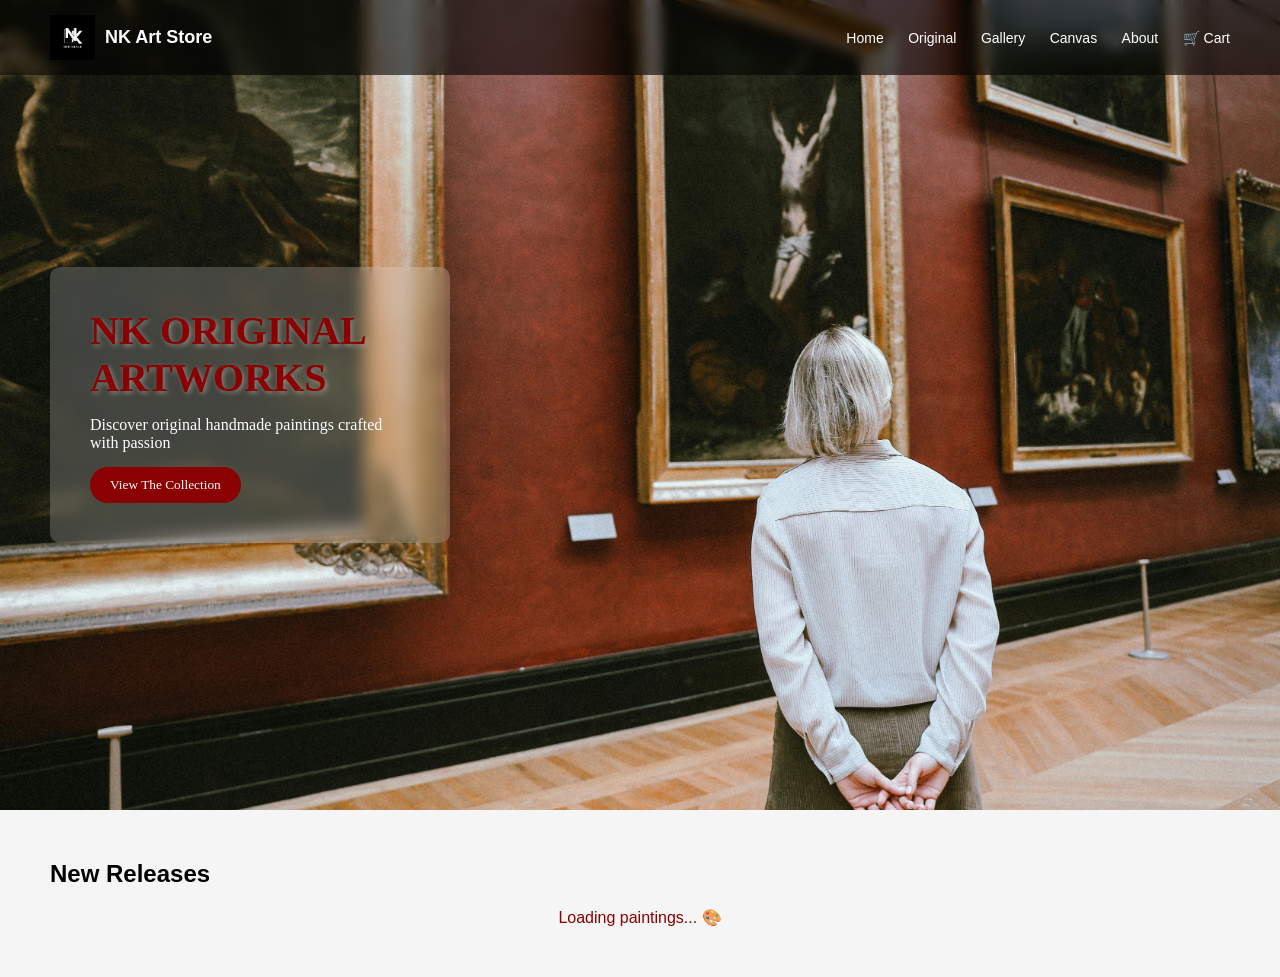
<file: index.html>
<!DOCTYPE html>
<html lang="en">
<head>
  <meta charset="UTF-8">
  <title>NK Art Store</title>
  <link rel="stylesheet" href="style.css">
</head>
<body>

<!-- Navbar -->
<header class="navbar">
  <div class="logo">
    <img src="Black and White Modern Personal Logo.png" alt="NK Art Logo">
  </div>
  <nav>
    <a href="index.html">Home</a>
    <a href="original.html">Original</a>
    <a href="gallery.html">Gallery</a>
    <a href="canvas.html">Canvas</a>
    <a href="about.html">About</a>
    <a href="cart.html">🛒 Cart</a>
  </nav>
</header>

<!-- Hero Section -->
<section class="hero">
  <div class="overlay">
    <h1>NK ORIGINAL<br>ARTWORKS</h1>
    <p id="typing-text"></p>
    <button onclick="window.location.href='original.html'">
      View The Collection
    </button>
  </div>
</section>

<!-- Products Section -->
<section class="products">
  <h2>New Releases</h2>
  <div class="product-grid" id="homeGallery">
    <p style="text-align:center; color:darkred;">
      Loading paintings... 🎨
    </p>
  </div>
</section>

<script src="script.js"></script>

<script>
  /* API SE PAINTINGS LOAD KARO */
  function loadHomePaintings() {
    fetch('http://localhost:8081/api/paintings')
            .then(res => res.json())
            .then(paintings => {
              const grid = document.getElementById('homeGallery');

              if(paintings.length === 0) {
                grid.innerHTML = '<p style="text-align:center">Koi painting nahi!</p>';
                return;
              }

              // Sirf pehli 3 paintings dikhao home page pe
              const first3 = paintings.slice(0, 3);

              grid.innerHTML = first3.map(p => `
      <div class="card">
        <img src="${p.imageUrl}" alt="${p.title}">
        <div class="card-info">
          <p>${p.title}</p>
          <span>₹${p.price}</span>
        </div>
        <button onclick="addToCart('${p.title}', ${p.price})">
          Add to Cart 🛒
        </button>
      </div>
    `).join('');
            })
            .catch(err => console.log('Error:', err));
  }

  loadHomePaintings();
</script>

</body>
</html>
</file>
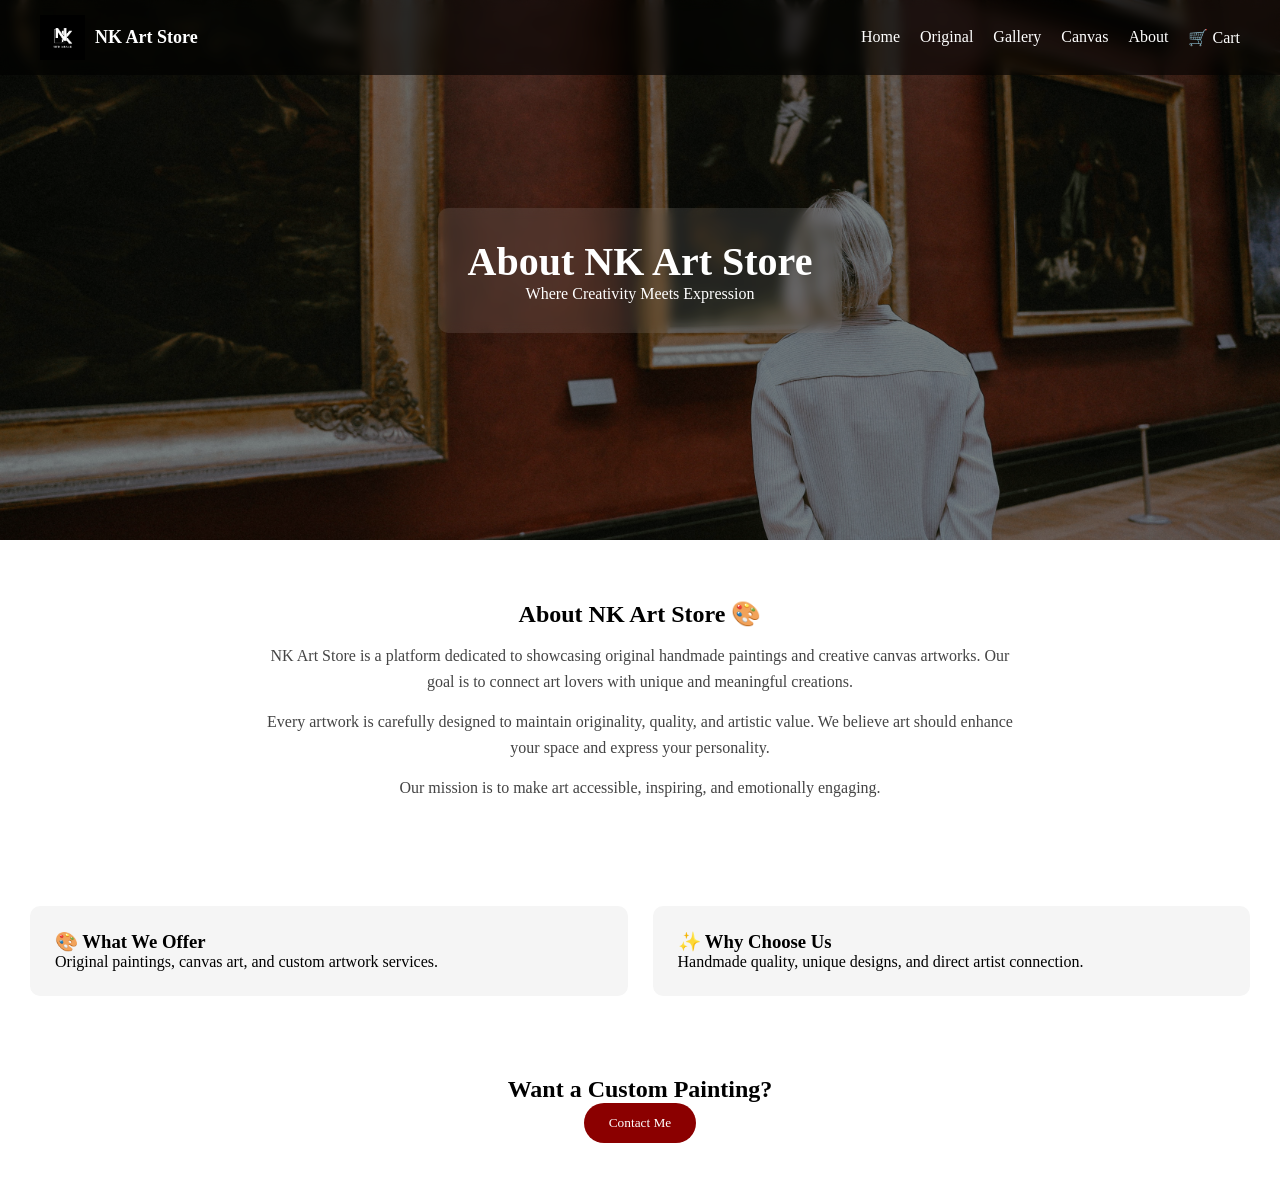
<file: about.html>
<!DOCTYPE html>
<html lang="en">
<head>
<meta charset="UTF-8">
<meta name="viewport" content="width=device-width, initial-scale=1.0">
<title>About - NK Art Store</title>

<style>

/* RESET */
* {
  margin: 0;
  padding: 0;
  box-sizing: border-box;
  font-family:"Lucida Bright";
}

img {
  max-width: 100%;
  height: auto;
}

/* LOGO */
.logo {
  display: flex;
  align-items: center;
}

.logo img {
  width: 45px;
  margin-right: 10px;
}

.logo::after {
  content: "NK Art Store";
  font-size: 18px;
  font-weight: bold;
  color: white;
}

/* NAVBAR */
.navbar {
  position: fixed;
  top: 0;
  width: 100%;
  display: flex;
  justify-content: space-between;
  align-items: center;
  padding: 15px 40px;
  background: rgba(0,0,0,0.6);
  backdrop-filter: blur(6px);
  color: white;
  z-index: 1000;
}

/* NAV LINKS */
.nav-links {
  display: flex;
}

.nav-links a {
  color: white;
  margin-left: 20px;
  text-decoration: none;
  transition: 0.3s;
}

.nav-links a:hover {
  color: red;
}

/* HAMBURGER */
.menu-toggle {
  display: none;
  font-size: 25px;
  cursor: pointer;
}

/* MOBILE NAV */
@media (max-width: 768px){

  .menu-toggle {
    display: block;
  }

  .nav-links {
    position: absolute;
    top: 70px;
    left: 0;
    width: 100%;
    background: black;
    flex-direction: column;
    display: none;
  }

  .nav-links a {
    padding: 15px;
    border-top: 1px solid #333;
    margin: 0;
  }

  .nav-links.show {
    display: flex;
  }
}

/* HERO */
.hero {
  height: 60vh;
  background: url('heroBG.jpg') center/cover;
  display: flex;
  align-items: center;
  justify-content: center;
  position: relative;
}

.hero::before {
  content: "";
  position: absolute;
  width: 100%;
  height: 100%;
  background: rgba(0,0,0,0.5);
}

.hero-text {
  position: relative;
  color: white;
  text-align: center;
  background: rgba(255,255,255,0.1);
  padding: 30px;
  border-radius: 10px;
  backdrop-filter: blur(6px);
}

.hero-text h1 {
  font-size: 2.5rem;
}

/* ABOUT */
.about {
  padding: 60px 20px;
  text-align: center;
}

.about p {
  max-width: 750px;
  margin: 15px auto;
  color: #444;
  line-height: 1.6;
}

/* GRID */
.grid {
  display: grid;
  grid-template-columns: repeat(2, 1fr);
  gap: 25px;
  padding: 30px;
}

.box {
  background: #f5f5f5;
  padding: 25px;
  border-radius: 10px;
  transition: 0.3s;
}

.box:hover {
  transform: translateY(-5px);
}

/* CTA */
.cta {
  text-align: center;
  padding: 50px 20px;
}

.cta button {
  padding: 12px 25px;
  background: darkred;
  color: white;
  border: none;
  cursor: pointer;
  border-radius: 20px;
}

.cta button:hover {
  background: black;
}

/* RESPONSIVE */
@media (max-width: 768px) {

  .grid {
    grid-template-columns: 1fr;
  }

  .hero-text h1 {
    font-size: 1.8rem;
  }
}

</style>
</head>

<body>

<!-- NAVBAR -->
<header class="navbar">

  <div class="logo">
    <img src="Black and White Modern Personal Logo.png">
  </div>

  <div class="menu-toggle" onclick="toggleMenu()">☰</div>

  <nav class="nav-links" id="navLinks">
    <a href="index.html">Home</a>
    <a href="original.html">Original</a>
    <a href="gallery.html">Gallery</a>
    <a href="canvas.html">Canvas</a>
    <a href="about.html">About</a>
    <a href="cart.html">🛒 Cart</a>
  </nav>

</header>

<!-- HERO -->
<div class="hero">
  <div class="hero-text">
    <h1>About NK Art Store</h1>
    <p>Where Creativity Meets Expression</p>
  </div>
</div>

<!-- ABOUT -->
<div class="about">
  <h2>About NK Art Store 🎨</h2>

  <p>
    NK Art Store is a platform dedicated to showcasing original handmade paintings and creative canvas artworks.
    Our goal is to connect art lovers with unique and meaningful creations.
  </p>

  <p>
    Every artwork is carefully designed to maintain originality, quality, and artistic value.
    We believe art should enhance your space and express your personality.
  </p>

  <p>
    Our mission is to make art accessible, inspiring, and emotionally engaging.
  </p>
</div>

<!-- GRID -->
<div class="grid">

  <div class="box">
    <h3>🎨 What We Offer</h3>
    <p>Original paintings, canvas art, and custom artwork services.</p>
  </div>

  <div class="box">
    <h3>✨ Why Choose Us</h3>
    <p>Handmade quality, unique designs, and direct artist connection.</p>
  </div>

</div>

<!-- CTA -->
<div class="cta">
  <h2>Want a Custom Painting?</h2>
  <button onclick="contact()">Contact Me</button>
</div>

<script>

/* NAV TOGGLE */
function toggleMenu(){
  document.getElementById("navLinks").classList.toggle("show");
}

/* CTA */
function contact(){
  alert("Contact me for custom artwork!");
}

</script>

</body>
</html>
</file>
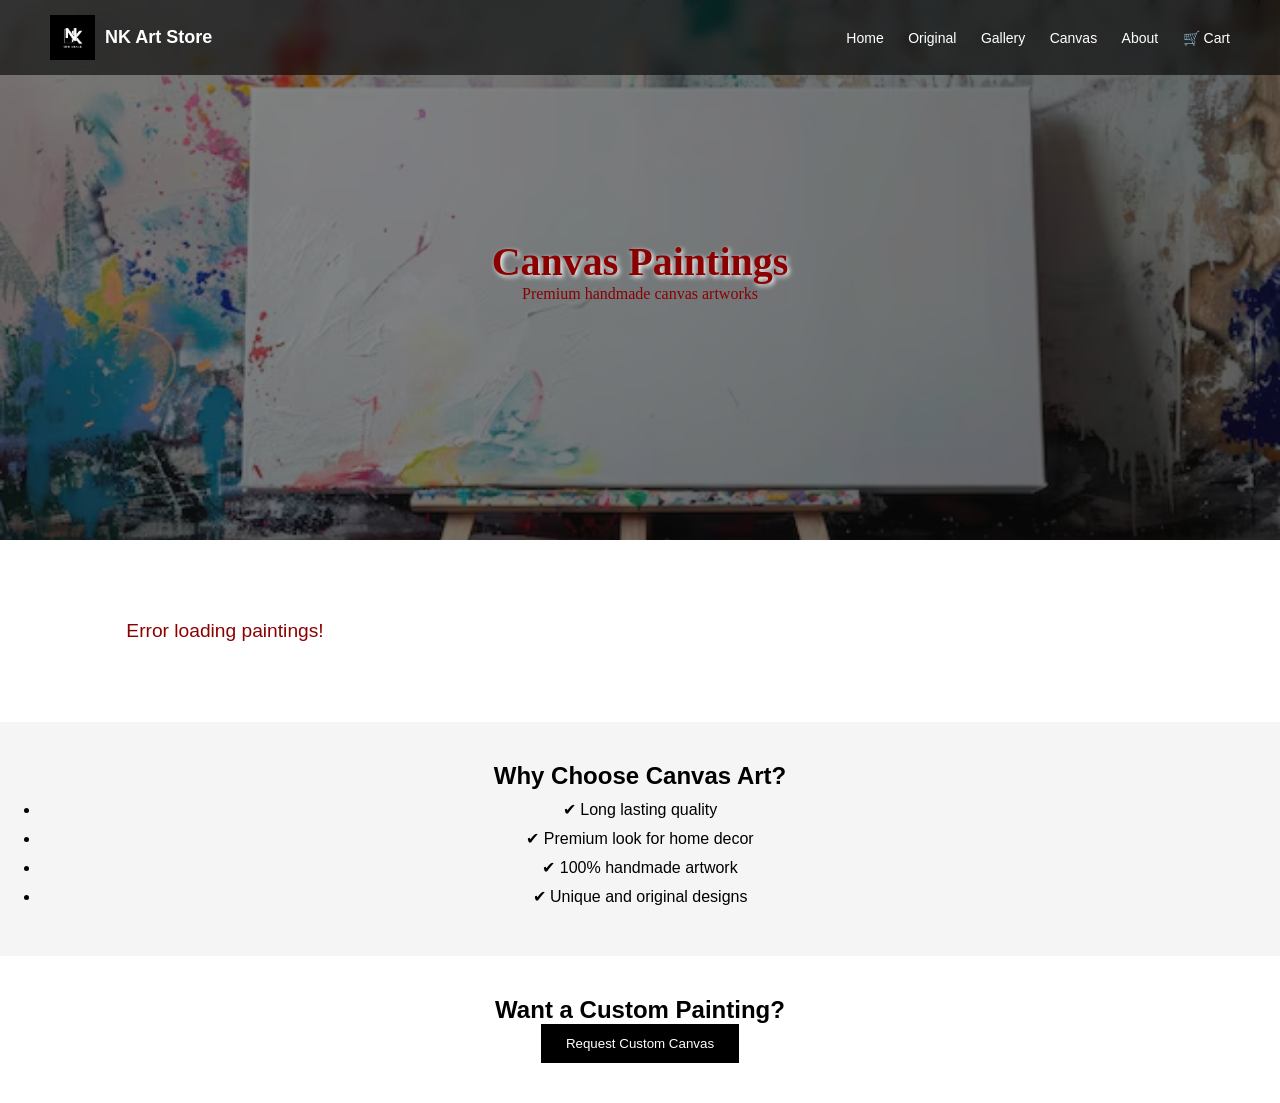
<file: canvas.html>
<!DOCTYPE html>
<html lang="en">
<head>
  <meta charset="UTF-8">
  <meta name="viewport" content="width=device-width, initial-scale=1.0">
  <title>Canvas Paintings</title>

  <style>
    * {
      margin: 0;
      padding: 0;
      box-sizing: border-box;
      font-family: Arial;
    }

    img { max-width: 100%; height: auto; }

    .logo { display: flex; align-items: center; }
    .logo img { width: 45px; margin-right: 10px; }
    .logo::after {
      content: "NK Art Store";
      font-size: 18px;
      font-weight: bold;
      color: white;
    }

    .navbar {
      position: fixed;
      top: 0;
      width: 100%;
      display: flex;
      justify-content: space-between;
      align-items: center;
      padding: 15px 50px;
      background: rgba(0,0,0,0.6);
      backdrop-filter: blur(6px);
      color: white;
      z-index: 1000;
    }

    .navbar nav a {
      color: white;
      margin-left: 20px;
      text-decoration: none;
      font-size: 14px;
      transition: all 0.3s ease;
    }

    .navbar nav a:hover { color: #f7110d; }

    .header {
      height: 60vh;
      background: url('bgcanva.avif') center/cover no-repeat;
      display: flex;
      justify-content: center;
      align-items: center;
      position: relative;
    }

    .header::before {
      content: "";
      position: absolute;
      width: 100%;
      height: 100%;
      background: rgba(15,15,15,0.5);
    }

    .overlay-text { position: relative; text-align: center; }

    .overlay-text h1 {
      color: darkred;
      font-size: 2.5rem;
      font-family: "Lucida Bright";
      text-shadow: 2px 2px 5px white;
    }

    .overlay-text p {
      color: #8b0000;
      font-family: "Lucida Bright";
    }

    .gallery {
      display: grid;
      grid-template-columns: repeat(3, 1fr);
      gap: 25px;
      padding: 30px;
    }

    .card {
      border: 1px solid #ddd;
      border-radius: 10px;
      overflow: hidden;
      text-align: center;
      padding-bottom: 15px;
      transition: 0.3s;
    }

    .card:hover { transform: translateY(-5px); }

    .card img { height: 220px; object-fit: cover; width: 100%; }

    .card h3 { margin-top: 10px; }

    .card p { color: darkred; margin: 5px 0; }

    .card button {
      padding: 8px 15px;
      background: darkred;
      color: white;
      border: none;
      border-radius: 20px;
      cursor: pointer;
      transition: 0.3s;
    }

    .card button:hover {
      background: #8b0000;
      transform: translateY(-2px);
    }

    .why {
      background: #f5f5f5;
      padding: 40px;
      text-align: center;
    }

    .why li { margin: 10px 0; }

    .custom { text-align: center; padding: 40px; }

    .custom button {
      padding: 12px 25px;
      background: black;
      color: white;
      border: none;
      cursor: pointer;
    }

    .loading {
      text-align: center;
      padding: 50px;
      color: darkred;
      font-size: 1.2rem;
    }

    @media (max-width: 992px) {
      .gallery { grid-template-columns: repeat(2, 1fr); }
    }

    @media (max-width: 600px) {
      .navbar { flex-direction: column; align-items: flex-start; }
      .gallery { grid-template-columns: 1fr; }
    }
  </style>
</head>

<body>

<!-- NAVBAR -->
<header class="navbar">
  <div class="logo">
    <img src="Black and White Modern Personal Logo.png">
  </div>
  <nav>
    <a href="index.html">Home</a>
    <a href="original.html">Original</a>
    <a href="gallery.html">Gallery</a>
    <a href="canvas.html">Canvas</a>
    <a href="about.html">About</a>
    <a href="cart.html">🛒 Cart</a>
  </nav>
</header>

<!-- HEADER -->
<div class="header">
  <div class="overlay-text">
    <h1>Canvas Paintings</h1>
    <p>Premium handmade canvas artworks</p>
  </div>
</div>

<!-- GALLERY — API se load hoga! -->
<div class="gallery" id="canvasGallery">
  <p class="loading">Loading paintings... 🎨</p>
</div>

<!-- WHY -->
<div class="why">
  <h2>Why Choose Canvas Art?</h2>
  <ul>
    <li>✔ Long lasting quality</li>
    <li>✔ Premium look for home decor</li>
    <li>✔ 100% handmade artwork</li>
    <li>✔ Unique and original designs</li>
  </ul>
</div>

<!-- CUSTOM -->
<div class="custom">
  <h2>Want a Custom Painting?</h2>
  <button onclick="orderNow()">Request Custom Canvas</button>
</div>

<script>

  const API_URL = 'http://localhost:8081';

  function orderNow(){
    alert("Contact via WhatsApp for custom order!");
  }

  /* API SE CANVAS PAINTINGS LOAD KARO */
  function loadCanvasPaintings() {
    fetch(`${API_URL}/api/paintings/category/canvas`)
            .then(res => res.json())
            .then(paintings => {
              const gallery = document.getElementById('canvasGallery');

              if(paintings.length === 0) {
                gallery.innerHTML = '<p class="loading">Koi painting nahi mili!</p>';
                return;
              }

              gallery.innerHTML = paintings.map(p => `
      <div class="card">
        <img src="${p.imageUrl}" alt="${p.title}">
        <h3>${p.title}</h3>
        <p>₹${p.price}</p>
        <p>${p.description}</p>
        <button onclick="addToCart('${p.title}', ${p.price})">
          Add to Cart 🛒
        </button>
      </div>
    `).join('');
            })
            .catch(err => {
              document.getElementById('canvasGallery').innerHTML =
                      '<p class="loading">Error loading paintings!</p>';
              console.log('Error:', err);
            });
  }

  /* ADD TO CART */
  function addToCart(name, price) {
    fetch(`${API_URL}/api/cart`, {
      method: 'POST',
      headers: { 'Content-Type': 'application/json' },
      body: JSON.stringify({
        paintingName: name,
        price: price
      })
    })
            .then(res => res.json())
            .then(() => {
              alert(name + " added to cart 🛒");
            })
            .catch(err => {
              console.log('Error:', err);
              alert("Error! Console check karo!");
            });
  }

  loadCanvasPaintings();

</script>
</body>
</html>
</file>
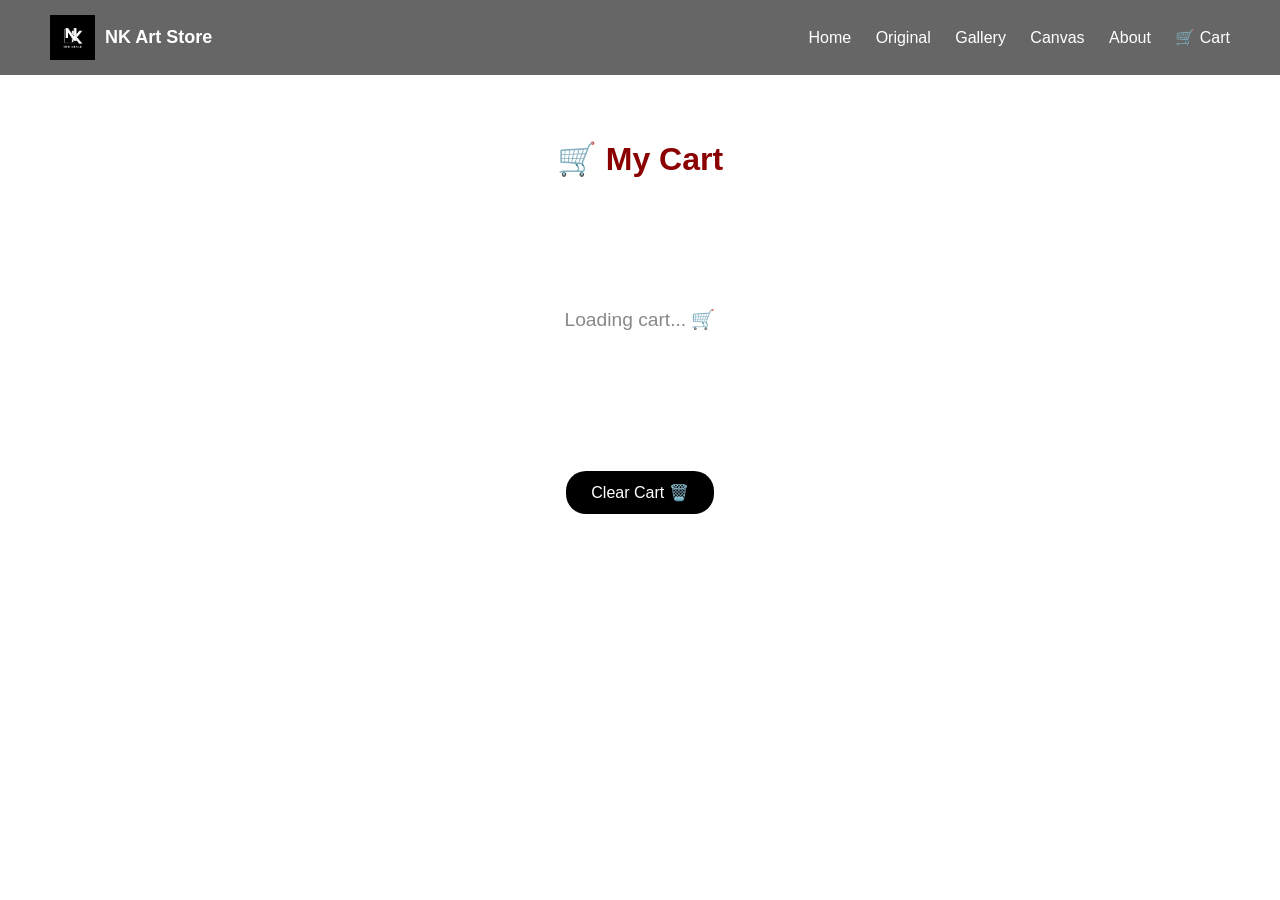
<file: cart.html>
<!DOCTYPE html>
<html lang="en">
<head>
    <meta charset="UTF-8">
    <meta name="viewport" content="width=device-width, initial-scale=1.0">
    <title>Cart - NK Art Store</title>

    <style>
        * {
            margin: 0;
            padding: 0;
            box-sizing: border-box;
            font-family: Arial;
        }

        .logo { display: flex; align-items: center; }
        .logo img { width: 45px; margin-right: 10px; }
        .logo::after {
            content: "NK Art Store";
            font-size: 18px;
            font-weight: bold;
            color: white;
        }

        .navbar {
            position: fixed;
            top: 0;
            width: 100%;
            display: flex;
            justify-content: space-between;
            align-items: center;
            padding: 15px 50px;
            background: rgba(0,0,0,0.6);
            backdrop-filter: blur(6px);
            color: white;
            z-index: 1000;
        }

        .navbar nav a {
            color: white;
            margin-left: 20px;
            text-decoration: none;
            transition: 0.3s;
        }

        .navbar nav a:hover { color: #f7110d; }

        .header {
            text-align: center;
            padding: 40px;
            margin-top: 100px;
        }

        .header h1 { color: darkred; font-size: 2rem; }

        .cart-container {
            max-width: 800px;
            margin: 20px auto;
            padding: 20px;
        }

        .cart-item {
            display: flex;
            justify-content: space-between;
            align-items: center;
            background: #f9f9f9;
            padding: 15px 20px;
            margin: 10px 0;
            border-radius: 10px;
            border: 1px solid #ddd;
        }

        .cart-item h3 { color: #333; }
        .cart-item p { color: darkred; font-weight: bold; }

        .remove-btn {
            padding: 8px 15px;
            background: darkred;
            color: white;
            border: none;
            border-radius: 20px;
            cursor: pointer;
            transition: 0.3s;
        }

        .remove-btn:hover { background: black; }

        .total-section {
            text-align: right;
            padding: 20px;
            max-width: 800px;
            margin: 0 auto;
            font-size: 1.3rem;
            font-weight: bold;
            color: darkred;
        }

        .clear-btn {
            display: block;
            margin: 10px auto;
            padding: 12px 25px;
            background: black;
            color: white;
            border: none;
            border-radius: 20px;
            cursor: pointer;
            font-size: 1rem;
            transition: 0.3s;
        }

        .clear-btn:hover { background: darkred; }

        .empty-msg {
            text-align: center;
            padding: 50px;
            color: #888;
            font-size: 1.2rem;
        }
    </style>
</head>

<body>

<!-- NAVBAR -->
<header class="navbar">
    <div class="logo">
        <img src="Black and White Modern Personal Logo.png">
    </div>
    <nav>
        <a href="index.html">Home</a>
        <a href="original.html">Original</a>
        <a href="gallery.html">Gallery</a>
        <a href="canvas.html">Canvas</a>
        <a href="about.html">About</a>
        <a href="cart.html">🛒 Cart</a>
    </nav>
</header>

<!-- HEADER -->
<div class="header">
    <h1>🛒 My Cart</h1>
</div>

<!-- CART ITEMS -->
<div class="cart-container" id="cartContainer">
    <p class="empty-msg">Loading cart... 🛒</p>
</div>

<!-- TOTAL -->
<div class="total-section" id="totalSection"></div>

<!-- CLEAR CART BUTTON -->
<button class="clear-btn" onclick="clearCart()">
    Clear Cart 🗑️
</button>

<script>

    const API_URL = 'http://localhost:8081';

    /* CART LOAD KARO */
    function loadCart() {
        fetch(`${API_URL}/api/cart`)
            .then(res => res.json())
            .then(items => {
                const container = document.getElementById('cartContainer');
                const totalSection = document.getElementById('totalSection');

                if(items.length === 0) {
                    container.innerHTML = '<p class="empty-msg">Cart is empty 🛒</p>';
                    totalSection.innerHTML = '';
                    return;
                }

                container.innerHTML = items.map(item => `
      <div class="cart-item">
        <div>
          <h3>${item.paintingName}</h3>
          <p>₹${item.price}</p>
        </div>
        <button class="remove-btn"
          onclick="removeItem(${item.id})">
          Remove ❌
        </button>
      </div>
    `).join('');

                const total = items.reduce((sum, item) => sum + item.price, 0);
                totalSection.innerHTML = `Total: ₹${total}`;
            })
            .catch(err => console.log('Error:', err));
    }

    /* ITEM REMOVE KARO */
    function removeItem(id) {
        fetch(`${API_URL}/api/cart/${id}`, {
            method: 'DELETE'
        })
            .then(() => loadCart());
    }

    /* CART CLEAR KARO */
    function clearCart() {
        fetch(`${API_URL}/api/cart/clear`, {
            method: 'DELETE'
        })
            .then(() => loadCart());
    }

    loadCart();

</script>

</body>
</html>
</file>
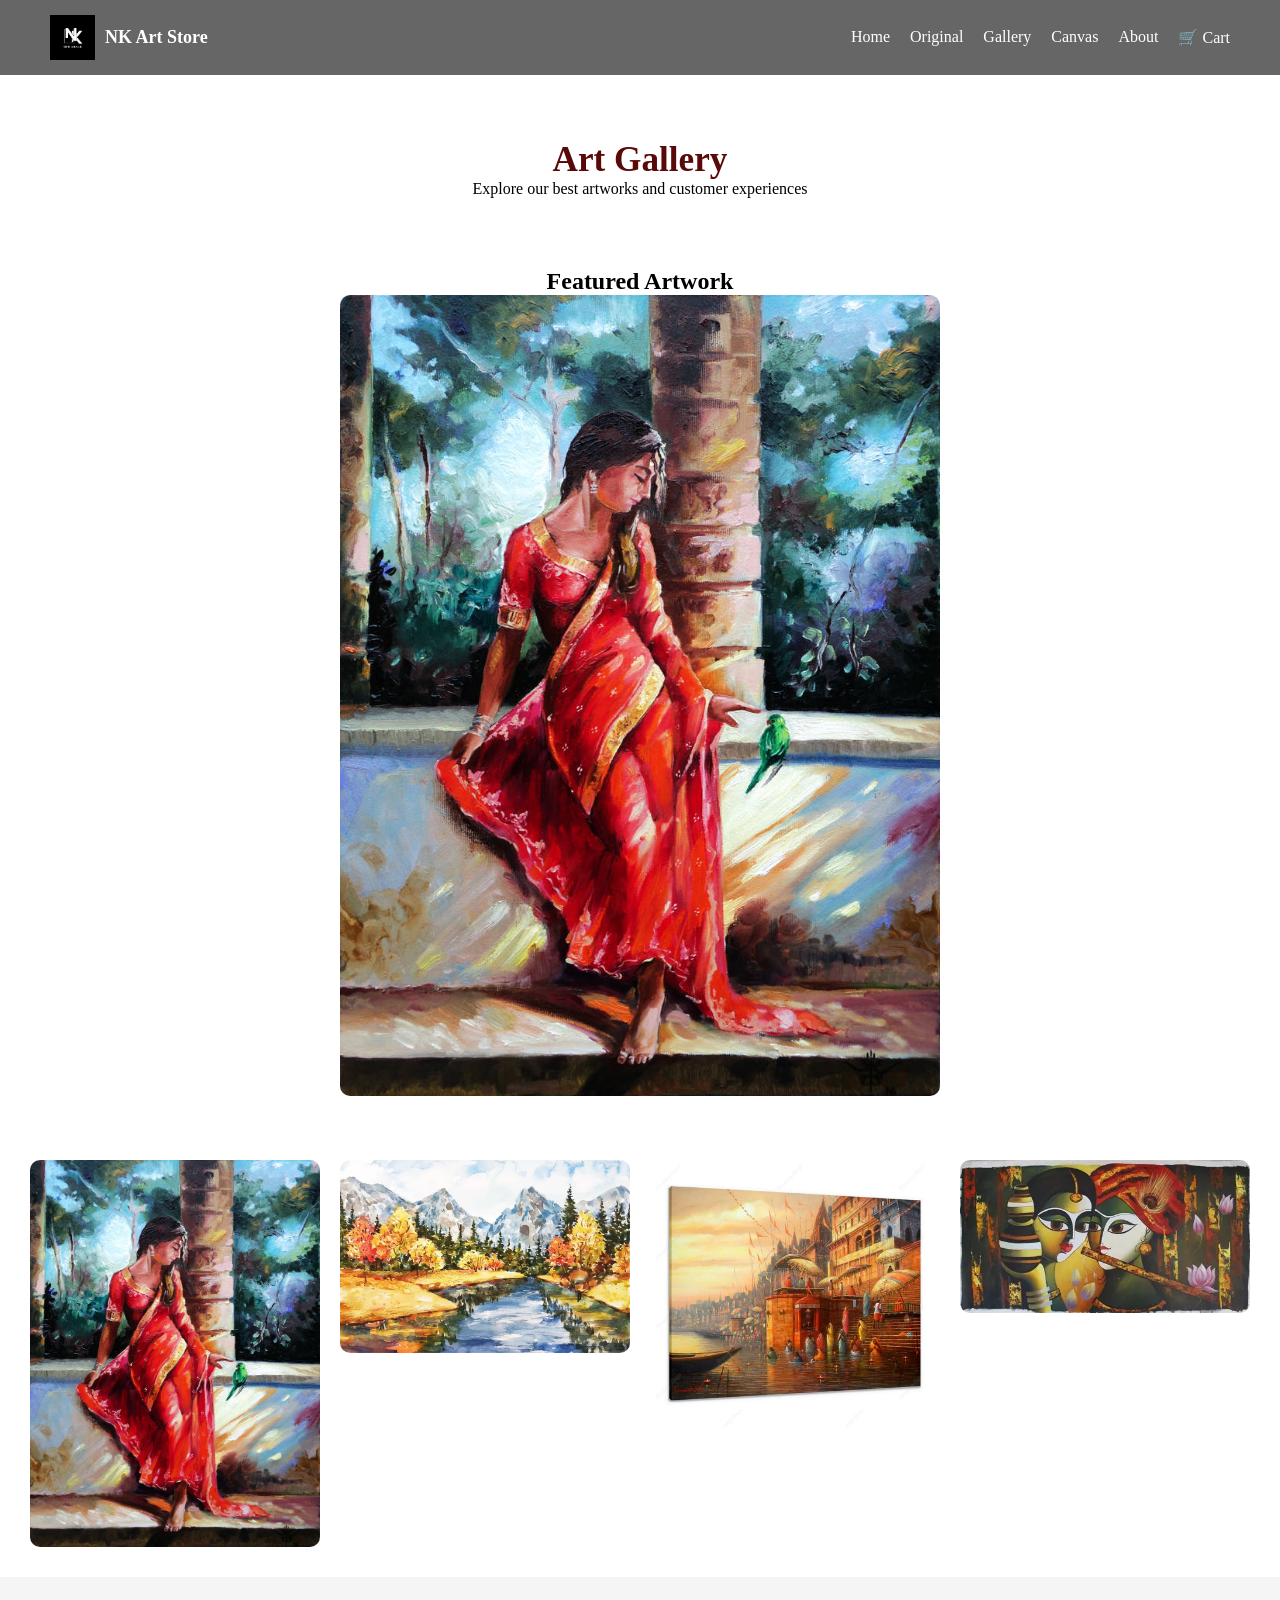
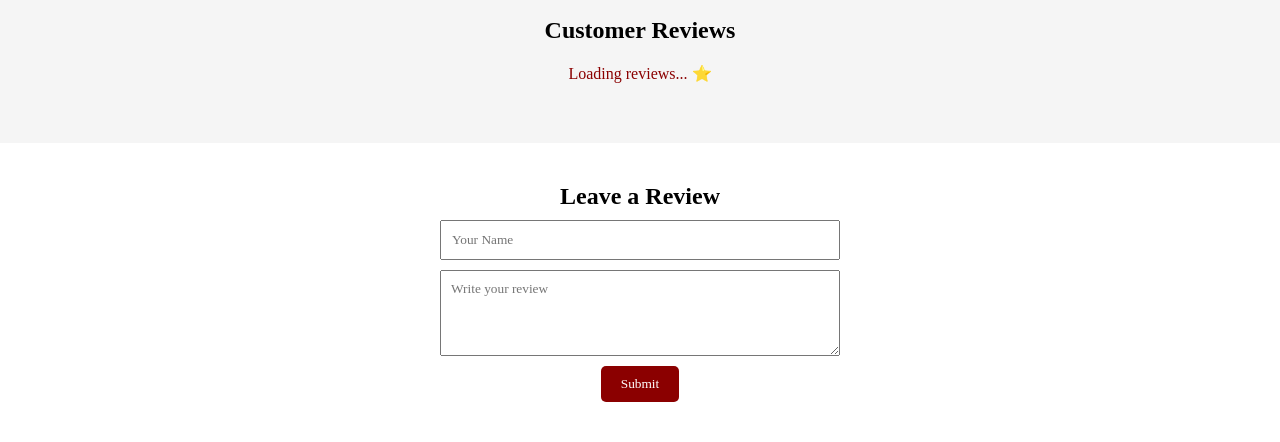
<file: gallery.html>
<!DOCTYPE html>
<html lang="en">
<head>
  <meta charset="UTF-8">
  <meta name="viewport" content="width=device-width, initial-scale=1.0">
  <title>Gallery - NK Art Store</title>

  <style>
    * {
      margin: 0;
      padding: 0;
      box-sizing: border-box;
      font-family: "Lucida Bright";
    }

    .logo { display: flex; align-items: center; }
    .logo img { width: 45px; margin-right: 10px; }
    .logo::after {
      content: "NK Art Store";
      font-size: 18px;
      font-weight: bold;
      color: white;
    }

    .navbar {
      position: fixed;
      top: 0;
      width: 100%;
      display: flex;
      justify-content: space-between;
      align-items: center;
      padding: 15px 50px;
      background: rgba(0,0,0,0.6);
      backdrop-filter: blur(6px);
      color: white;
      z-index: 1000;
    }

    .nav-links { display: flex; }
    .nav-links a {
      color: white;
      margin-left: 20px;
      text-decoration: none;
      transition: 0.3s;
    }
    .nav-links a:hover { color: #f7110d; }

    .menu-toggle { display: none; font-size: 25px; cursor: pointer; }

    @media (max-width: 768px){
      .menu-toggle { display: block; }
      .nav-links {
        position: absolute;
        top: 70px;
        left: 0;
        width: 100%;
        background: black;
        flex-direction: column;
        display: none;
      }
      .nav-links a {
        padding: 15px;
        border-top: 1px solid #333;
        margin: 0;
      }
      .nav-links.show { display: flex; }
    }

    .header {
      text-align: center;
      padding: 40px;
      margin-top: 100px;
    }

    .header h1 { font-size: 2.2rem; color: #580908; }

    .featured { padding: 30px; text-align: center; }
    .featured img {
      width: 80%;
      max-width: 600px;
      border-radius: 10px;
    }

    .gallery {
      display: grid;
      grid-template-columns: repeat(auto-fit, minmax(250px, 1fr));
      gap: 20px;
      padding: 30px;
    }

    .gallery img {
      width: 100%;
      border-radius: 10px;
      transition: 0.3s;
    }

    .gallery img:hover { transform: scale(1.05); }

    .reviews {
      background: #f5f5f5;
      padding: 40px;
      text-align: center;
    }

    .review-box {
      background: white;
      padding: 15px;
      margin: 10px auto;
      max-width: 400px;
      border-radius: 10px;
    }

    .form {
      padding: 40px;
      text-align: center;
    }

    .form input, .form textarea {
      width: 80%;
      max-width: 400px;
      padding: 10px;
      margin: 10px 0;
      display: block;
      margin: 10px auto;
    }

    .form button {
      padding: 10px 20px;
      background: darkred;
      color: white;
      border: none;
      cursor: pointer;
      border-radius: 5px;
    }

    .loading {
      text-align: center;
      padding: 20px;
      color: darkred;
    }

    @media (max-width: 600px) {
      .gallery { grid-template-columns: 1fr; }
      .featured img { width: 100%; }
      .header h1 { font-size: 1.6rem; }
    }
  </style>
</head>

<body>

<!-- NAVBAR -->
<header class="navbar">
  <div class="logo">
    <img src="Black and White Modern Personal Logo.png">
  </div>
  <div class="menu-toggle" onclick="toggleMenu()">☰</div>
  <nav class="nav-links" id="navLinks">
    <a href="index.html">Home</a>
    <a href="original.html">Original</a>
    <a href="gallery.html">Gallery</a>
    <a href="canvas.html">Canvas</a>
    <a href="about.html">About</a>
    <a href="cart.html">🛒 Cart</a>
  </nav>
</header>

<!-- HEADER -->
<div class="header">
  <h1>Art Gallery</h1>
  <p>Explore our best artworks and customer experiences</p>
</div>

<!-- FEATURED -->
<div class="featured">
  <h2>Featured Artwork</h2>
  <img src="card2.jpg">
</div>

<!-- GALLERY IMAGES -->
<div class="gallery">
  <img src="card2.jpg">
  <img src="card3.jpeg">
  <img src="cart1.webp">
  <img src="card4.webp">
</div>

<!-- REVIEWS — API se load honge! -->
<div class="reviews">
  <h2>Customer Reviews</h2>
  <div id="reviewsList">
    <p class="loading">Loading reviews... ⭐</p>
  </div>
</div>

<!-- REVIEW FORM -->
<div class="form">
  <h2>Leave a Review</h2>
  <input type="text" id="name" placeholder="Your Name">
  <textarea id="review" placeholder="Write your review" rows="4"></textarea>
  <button onclick="submitReview()">Submit</button>
</div>

<script>

  const API_URL = 'http://localhost:8081';

  /* MENU */
  function toggleMenu(){
    document.getElementById("navLinks").classList.toggle("show");
  }

  /* REVIEWS LOAD KARO */
  function loadReviews() {
    fetch(`${API_URL}/api/reviews`)
            .then(res => res.json())
            .then(reviews => {
              const div = document.getElementById('reviewsList');

              if(reviews.length === 0) {
                div.innerHTML = '<p class="loading">Koi review nahi abhi!</p>';
                return;
              }

              div.innerHTML = reviews.map(r => `
      <div class="review-box">
        ⭐⭐⭐⭐⭐ ${r.name}: ${r.review}
      </div>
    `).join('');
            })
            .catch(err => console.log('Error:', err));
  }

  /* REVIEW SUBMIT KARO */
  function submitReview() {
    const name = document.getElementById('name').value;
    const review = document.getElementById('review').value;

    if(name === "" || review === "") {
      alert("Naam aur review dono bharo!");
      return;
    }

    fetch(`${API_URL}/api/reviews`, {
      method: 'POST',
      headers: { 'Content-Type': 'application/json' },
      body: JSON.stringify({ name, review })
    })
            .then(res => res.json())
            .then(() => {
              alert('Review submit ho gaya! ⭐');
              document.getElementById('name').value = '';
              document.getElementById('review').value = '';
              loadReviews();
            })
            .catch(err => console.log('Error:', err));
  }

  loadReviews();

</script>
</body>
</html>
</file>
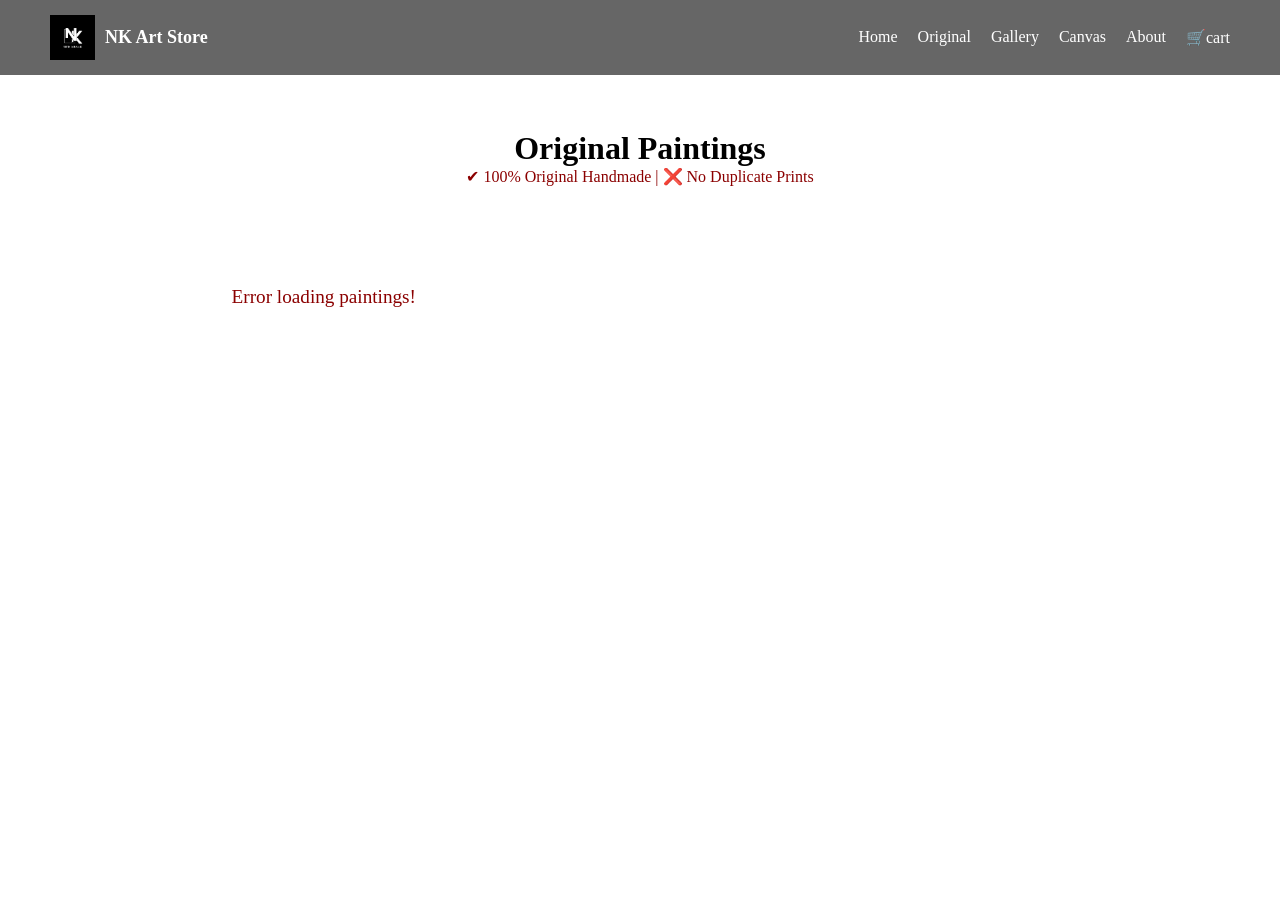
<file: original.html>
<!DOCTYPE html>
<html lang="en">
<head>
  <meta charset="UTF-8">
  <meta name="viewport" content="width=device-width, initial-scale=1.0">
  <title>Original Paintings</title>

  <style>

    /* RESET */
    * {
      margin: 0;
      padding: 0;
      box-sizing: border-box;
      font-family:"Lucida Bright";
    }

    /* NAVBAR */
    .navbar {
      position: fixed;
      top: 0;
      width: 100%;
      display: flex;
      justify-content: space-between;
      align-items: center;
      padding: 15px 50px;
      background: rgba(0,0,0,0.6);
      backdrop-filter: blur(6px);
      color: white;
      z-index: 1000;
    }

    /* LOGO */
    .logo {
      display: flex;
      align-items: center;
    }

    .logo img {
      width: 45px;
      margin-right: 10px;
    }

    .logo::after {
      content: "NK Art Store";
      font-size: 18px;
      font-weight: bold;
      color: white;
    }

    /* NAV LINKS */
    .nav-links {
      display: flex;
    }

    .nav-links a {
      color: white;
      margin-left: 20px;
      text-decoration: none;
      position: relative;
      transition: 0.3s;
    }

    .nav-links a:hover {
      color: red;
    }

    /* HAMBURGER */
    .menu-toggle {
      display: none;
      font-size: 25px;
      cursor: pointer;
    }

    /* MOBILE */
    @media (max-width: 768px){
      .menu-toggle { display: block; }
      .nav-links {
        position: absolute;
        top: 70px;
        left: 0;
        width: 100%;
        background: black;
        flex-direction: column;
        display: none;
      }
      .nav-links a {
        padding: 15px;
        border-top: 1px solid #333;
        margin: 0;
      }
      .nav-links.show { display: flex; }
    }

    /* HEADER */
    .header {
      text-align: center;
      padding: 30px;
      margin-top: 100px;
    }

    .header p { color: darkred; }

    /* GALLERY */
    .gallery {
      display: grid;
      grid-template-columns: repeat(2, 1fr);
      gap: 25px;
      padding: 20px;
    }

    @media (max-width: 600px) {
      .gallery { grid-template-columns: 1fr; }
    }

    /* CARD */
    .card {
      border: 1px solid #ddd;
      padding: 15px;
      border-radius: 10px;
      text-align: center;
    }

    .card img {
      width: 100%;
      border-radius: 10px;
    }

    /* BUTTON */
    button {
      padding: 8px 12px;
      margin: 5px;
      border: none;
      border-radius: 5px;
      cursor: pointer;
    }

    .cart {
      background: darkred;
      color: white;
    }

    /* Loading */
    .loading {
      text-align: center;
      padding: 50px;
      color: darkred;
      font-size: 1.2rem;
    }

  </style>
</head>

<body>

<!-- NAVBAR -->
<header class="navbar">
  <div class="logo">
    <img src="Black and White Modern Personal Logo.png">
  </div>
  <div class="menu-toggle" onclick="toggleMenu()">☰</div>
  <nav class="nav-links" id="navLinks">
    <a href="index.html">Home</a>
    <a href="original.html">Original</a>
    <a href="gallery.html">Gallery</a>
    <a href="canvas.html">Canvas</a>
    <a href="about.html">About</a>
    <a href="cart.html">🛒cart</a>
  </nav>
</header>

<!-- HEADER -->
<div class="header">
  <h1>Original Paintings</h1>
  <p>✔ 100% Original Handmade | ❌ No Duplicate Prints</p>
</div>

<!-- GALLERY — API se load hoga! -->
<div class="gallery" id="paintingGallery">
  <p class="loading">Loading paintings... 🎨</p>
</div>

<script>

  const API_URL = 'http://localhost:8081';

  /* MENU TOGGLE */
  function toggleMenu(){
    document.getElementById("navLinks").classList.toggle("show");
  }

  /* API SE PAINTINGS LOAD KARO */
  function loadPaintings() {
    fetch(`${API_URL}/api/paintings/category/original`)
            .then(res => res.json())
            .then(paintings => {
              const gallery = document.getElementById('paintingGallery');

              if(paintings.length === 0) {
                gallery.innerHTML = '<p class="loading">Koi painting nahi mili!</p>';
                return;
              }

              gallery.innerHTML = paintings.map(p => `
      <div class="card">
        <img src="${p.imageUrl}" alt="${p.title}">
        <h3>${p.title}</h3>
        <p>₹${p.price}</p>
        <button class="cart"
          onclick="addToCart('${p.title}', ${p.price})">
          Add to Cart 🛒
        </button>
      </div>
    `).join('');
            })
            .catch(err => {
              document.getElementById('paintingGallery').innerHTML =
                      '<p class="loading">Error loading paintings!</p>';
              console.log('Error:', err);
            });
  }

  /* ADD TO CART */
  function addToCart(name, price) {
    fetch(`${API_URL}/api/cart`, {
      method: 'POST',
      headers: { 'Content-Type': 'application/json' },
      body: JSON.stringify({
        paintingName: name,
        price: price
      })
    })
            .then(res => res.json())
            .then(() => {
              alert(name + " added to cart 🛒");
            })
            .catch(err => {
              console.log('Error:', err);
              alert("Error! Console check karo!");
            });
  }

  loadPaintings();

</script>
</body>
</html>
</file>
<file: style.css>
/* ===== RESET ===== */
* {
  margin: 0;
  padding: 0;
  box-sizing: border-box;
  font-family: Arial;
}

img {
  max-width: 100%;
  height: auto;
}

/* ===== LOGO ===== */
.logo {
  display: flex;
  align-items: center;
}

.logo img {
  width: 45px;
  margin-right: 10px;
}

.logo::after {
  content: "NK Art Store";
  font-size: 18px;
  font-weight: bold;
  color: white;
}

/* ===== NAVBAR ===== */
.navbar {
  position: fixed;
  top: 0;
  width: 100%;
  display: flex;
  justify-content: space-between;
  align-items: center;
  padding: 15px 50px;
  background: rgba(0,0,0,0.6);
  backdrop-filter: blur(6px);
  color: white;
  z-index: 1000;
}
/* ===== NAVBAR LINKS TRANSITION ===== */
.navbar nav a {
  color: white;
  margin-left: 20px;
  text-decoration: none;
  font-size: 14px;
  position: relative;
  transition: all 0.3s ease;
  padding: 5px 0;
}

/* Hover color + lift effect */
.navbar nav a:hover {
  color: #f7110d;
  transform: translateY(-3px);
}

/* Underline animation effect */
.navbar nav a::after {
  content: "";
  position: absolute;
  left: 0;
  bottom: -3px;
  width: 0%;
  height: 2px;
  background: darkred;
  transition: width 0.3s ease;
}

/* Expand underline on hover */
.navbar nav a:hover::after {
  width: 100%;
}




/* ===== HERO ===== */
.hero {
  height: 90vh;
  background: url('heroBG.jpg') center/cover no-repeat;
  display: flex;
  align-items: center;
  padding: 0 50px;
}

/* ===== OVERLAY ===== */
.overlay {
  background: rgba(255, 255, 255, 0.2);
  backdrop-filter: blur(8px);
  -webkit-backdrop-filter: blur(8px);
  padding: 40px;
  border-radius: 10px;
  max-width: 400px;
}

.overlay h1 {
  color: darkred;
  font-size: 2.5rem;
  font-family: "Lucida Bright";
  text-shadow: 2px 2px 5px rgba(202, 198, 198, 0.5);
}

.overlay p {
  margin: 15px 0;
  color: #ffffff;
  font-family: "Lucida Bright";
}

.overlay button {
  padding: 10px 20px;
  background: darkred;
  color: white;
  border: none;
  border-radius: 20px;
  cursor: pointer;
  transition: 0.3s;
  font-family:Georgia, 'Times New Roman', Times, serif;
}

.overlay button:hover {
  background: #8b0000;
  transform: scale(1.05);
  
}

/* ===== PRODUCTS ===== */
.products {
  padding: 50px;
  background: #f5f5f5;
}

.products h2 {
  margin-bottom: 20px;
}

/* ===== GRID ===== */
.product-grid {
  display: grid;
  grid-template-columns: repeat(auto-fit, minmax(250px, 1fr));
  gap: 25px;
}

/* ===== CARD ===== */
.card {
  background: white;
  border-radius: 10px;
  overflow: hidden;
  text-align: center;
  padding-bottom: 15px;
  transition: 0.3s;
}

.card:hover {
  transform: translateY(-5px);
}

/* ===== IMAGE ===== */
.card img {
  width: 100%;
  height: 220px;
  object-fit: cover;
}

/* ===== INFO ===== */
.card-info {
  display: flex;
  justify-content: space-between;
  padding: 10px;
}
.card-info p {
  font-family: Georgia, 'Times New Roman', Times, serif;
}

.card-info span {
  color: darkred;
  font-weight: bold;
}

/* ===== BUTTON ===== */
/* ===== BUTTON (ADD TO CART) UPGRADED ===== */
.card button {
  margin-top: 10px;
  padding: 10px 18px;
  background: linear-gradient(135deg, darkred, #8b0000);
  color: white;
  border: none;
  border-radius: 25px;
  cursor: pointer;
  font-weight: bold;
  font-size: 13px;
  letter-spacing: 0.5px;
  transition: all 0.3s ease;
  box-shadow: 0 4px 10px rgba(139, 0, 0, 0.3);
}

/* Hover Effect */
.card button:hover {
  background: linear-gradient(135deg, #a30000, darkred);
  transform: translateY(-3px);
  box-shadow: 0 6px 15px rgba(139, 0, 0, 0.5);
}

/* Click Effect */
.card button:active {
  transform: scale(0.95);
  box-shadow: 0 2px 8px rgba(139, 0, 0, 0.3);
}

/* ================= RESPONSIVE ================= */

/* Tablet */
@media (max-width: 992px) {

  .navbar {
    padding: 15px 20px;
  }

  .hero {
    padding: 0 20px;
    height: 80vh;
  }

  .overlay {
    padding: 25px;
    max-width: 350px;
  }

  .overlay h1 {
    font-size: 2rem;
  }
}

/* Mobile */
@media (max-width: 600px) {

  /* Navbar */
  .navbar {
    flex-direction: column;
    align-items: flex-start;
  }

  .navbar nav {
    margin-top: 10px;
  }

  .navbar nav a {
    margin-left: 0;
    margin-right: 15px;
  }

  /* Hero */
  .hero {
    height: auto;
    padding: 80px 20px 40px;
  }

  .overlay {
    width: 100%;
    padding: 20px;
  }

  .overlay h1 {
    font-size: 1.6rem;
  }

  .overlay p {
    font-size: 14px;
  }

  /* Products */
  .products {
    padding: 20px;
  }

  .product-grid {
    grid-template-columns: 1fr;
  }

  .card-info {
    flex-direction: column;
    gap: 5px;
    text-align: left;
  }

  .card button {
    width: 90%;
  }
}
@media (max-width: 600px) {
  .navbar {
    flex-direction: column;
    align-items: flex-start;
  }

  .navbar nav {
    display: flex;
    flex-wrap: wrap;
    gap: 10px;
    margin-top: 10px;
  }

  .navbar nav a {
    font-size: 13px;
  }
}
</file>
